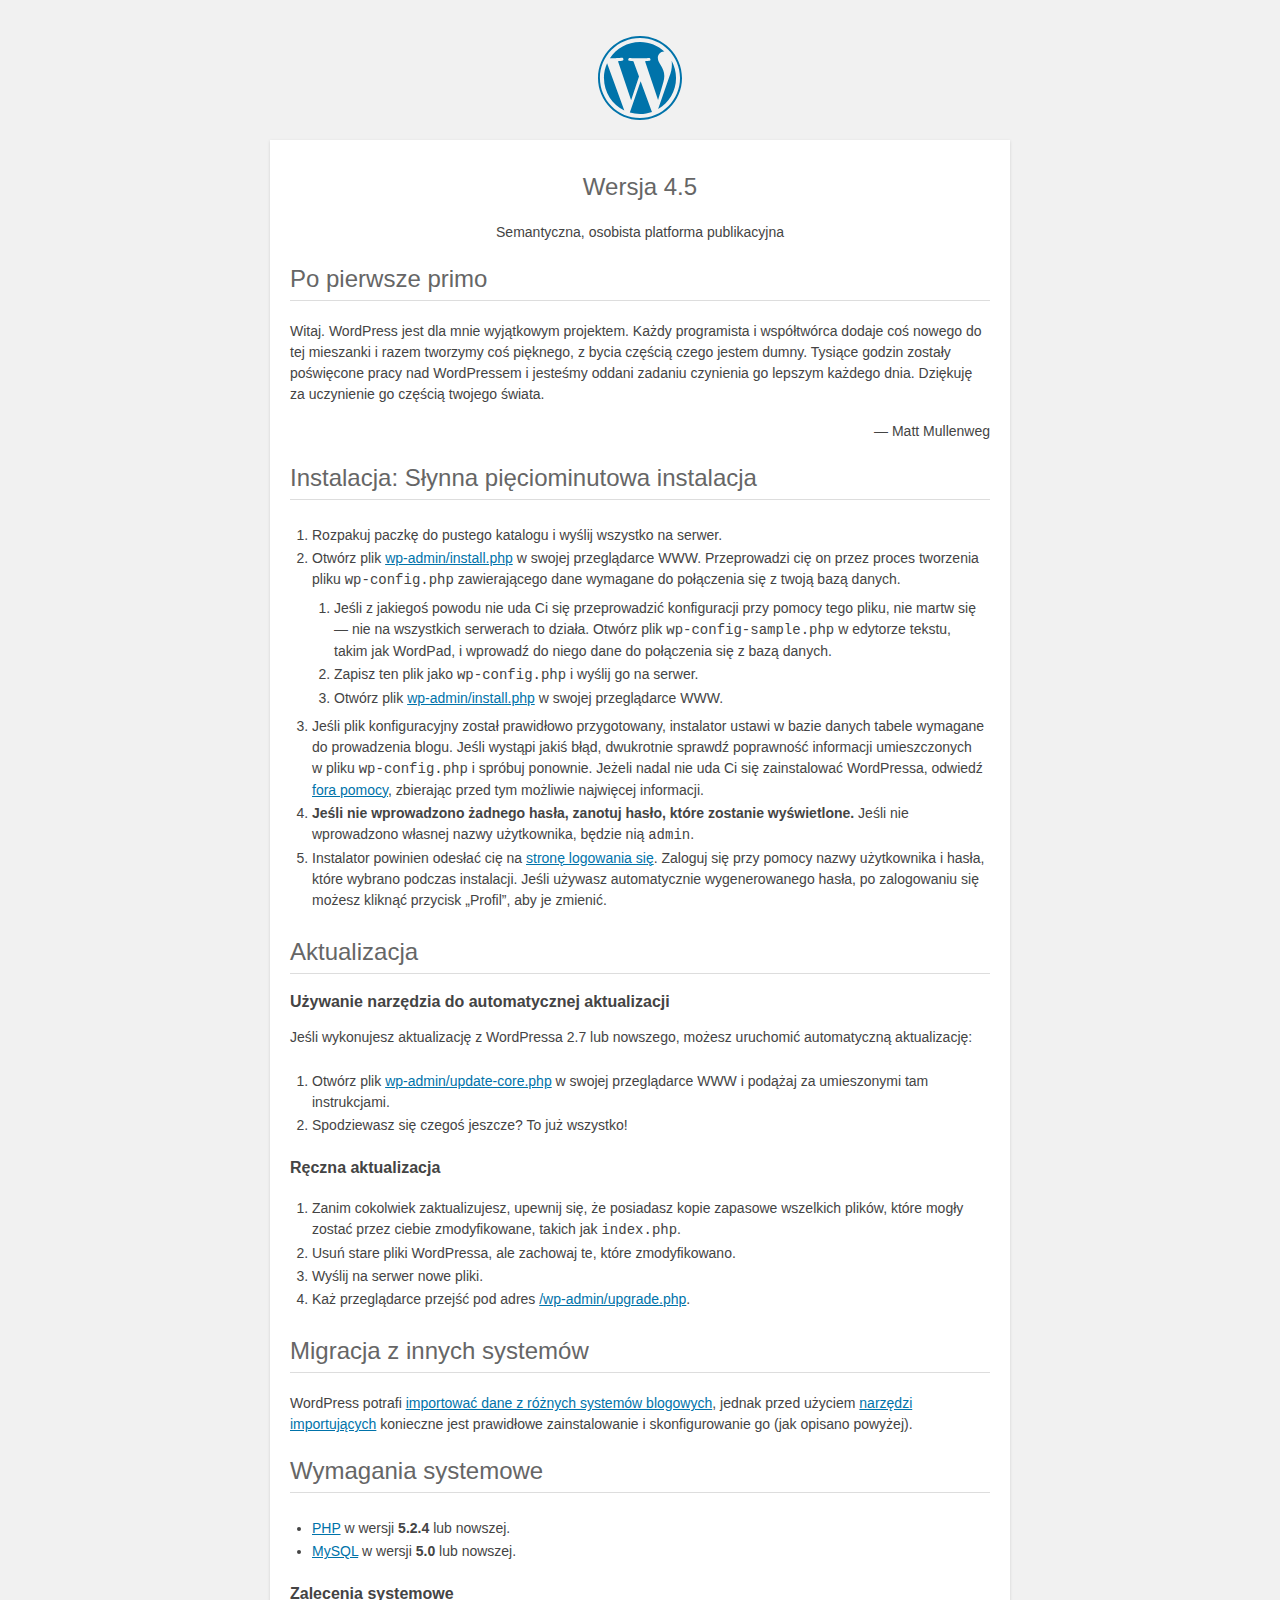
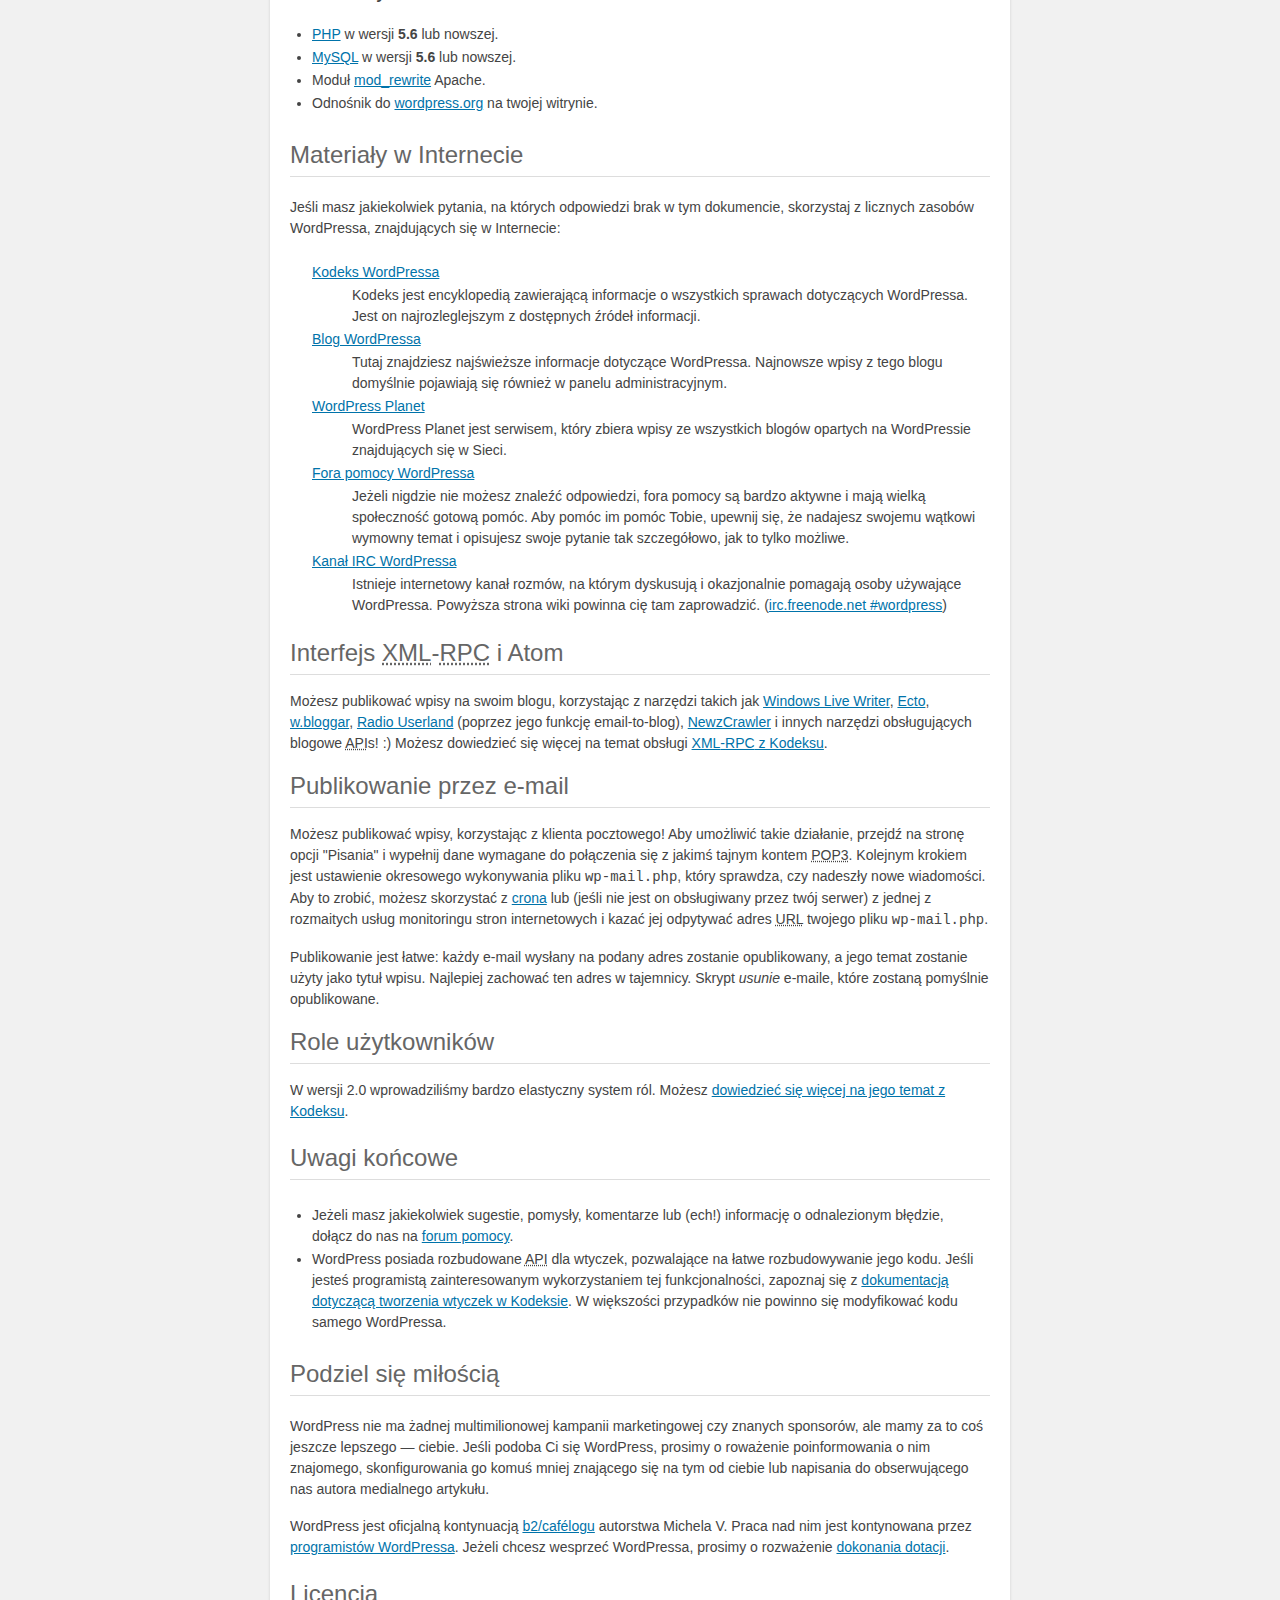
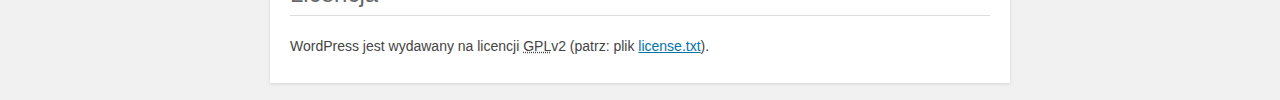
<file: readme.html>
<!DOCTYPE html>
<html>
<head>
	<meta name="viewport" content="width=device-width" />
	<meta http-equiv="Content-Type" content="text/html; charset=utf-8" />
	<title>WordPress &#8250; PrzeczytajMnie</title>
	<link rel="stylesheet" href="wp-admin/css/install.css?ver=20100228" type="text/css" />
</head>
<body>
<h1 id="logo">
	<a href="https://wordpress.org/"><img alt="WordPress" src="wp-admin/images/wordpress-logo.png" /></a>
	<br /> Wersja 4.5
</h1>
<p style="text-align: center">Semantyczna, osobista platforma publikacyjna</p>

<h2>Po pierwsze primo</h2>
<p>Witaj. WordPress jest dla mnie wyjątkowym projektem. Każdy programista i współtwórca dodaje coś nowego do tej mieszanki i razem tworzymy coś pięknego, z bycia częścią czego jestem dumny. Tysiące godzin zostały poświęcone pracy nad WordPressem i jesteśmy oddani zadaniu czynienia go lepszym każdego dnia. Dziękuję za uczynienie go częścią twojego świata.</p>
<p style="text-align: right">&#8212; Matt Mullenweg</p>

<h2>Instalacja: Słynna pięciominutowa instalacja</h2>
<ol>
	<li>Rozpakuj paczkę do pustego katalogu i wyślij wszystko na serwer.</li>
	<li>Otwórz plik <span class="file"><a href="wp-admin/install.php">wp-admin/install.php</a></span> w swojej przeglądarce WWW. Przeprowadzi cię on przez proces tworzenia pliku <code>wp-config.php</code> zawierającego dane wymagane do połączenia się z twoją bazą danych.</li>
		<ol>
			<li>Jeśli z jakiegoś powodu nie uda Ci się przeprowadzić konfiguracji przy pomocy tego pliku, nie martw się &mdash; nie na wszystkich serwerach to działa. Otwórz plik <code>wp-config-sample.php</code> w edytorze tekstu, takim jak WordPad, i wprowadź do niego dane do połączenia się z bazą danych.</li>
			<li>Zapisz ten plik jako <code>wp-config.php</code> i wyślij go na serwer.</li>
			<li>Otwórz plik <span class="file"><a href="wp-admin/install.php">wp-admin/install.php</a></span> w swojej przeglądarce WWW.</li>
		</ol>
	</li>
	<li>Jeśli plik konfiguracyjny został prawidłowo przygotowany, instalator ustawi w bazie danych tabele wymagane do prowadzenia blogu. Jeśli wystąpi jakiś błąd, dwukrotnie sprawdź poprawność informacji umieszczonych w pliku <code>wp-config.php</code> i spróbuj ponownie. Jeżeli nadal nie uda Ci się zainstalować WordPressa, odwiedź <a href="https://wordpress.org/support/" title="Pomoc dot. WordPressa">fora pomocy</a>, zbierając przed tym możliwie najwięcej informacji.</li>
	<li><strong>Jeśli nie wprowadzono żadnego hasła, zanotuj hasło, które zostanie wyświetlone.</strong> Jeśli nie wprowadzono własnej nazwy użytkownika, będzie nią <code>admin</code>.</li>
	<li>Instalator powinien odesłać cię na <a href="wp-login.php">stronę logowania się</a>. Zaloguj się przy pomocy nazwy użytkownika i hasła, które wybrano podczas instalacji. Jeśli używasz automatycznie wygenerowanego hasła, po zalogowaniu się możesz kliknąć przycisk &#8222;Profil&#8221;, aby je zmienić.</li>
</ol>

<h2>Aktualizacja</h2>
<h3>Używanie narzędzia do automatycznej aktualizacji</h3>
<p>Jeśli wykonujesz aktualizację z WordPressa 2.7 lub nowszego, możesz uruchomić automatyczną aktualizację:</p>
<ol>
	<li>Otwórz plik <span class="file"><a href="wp-admin/update-core.php">wp-admin/update-core.php</a></span> w swojej przeglądarce WWW i podążaj za umieszonymi tam instrukcjami.</li>
	<li>Spodziewasz się czegoś jeszcze? To już wszystko!</li>
</ol>

<h3>Ręczna aktualizacja</h3>
<ol>
	<li>Zanim cokolwiek zaktualizujesz, upewnij się, że posiadasz kopie zapasowe wszelkich plików, które mogły zostać przez ciebie zmodyfikowane, takich jak <code>index.php</code>.</li>
	<li>Usuń stare pliki WordPressa, ale zachowaj te, które zmodyfikowano.</li>
	<li>Wyślij na serwer nowe pliki.</li>
	<li>Każ przeglądarce przejść pod adres <span class="file"><a href="wp-admin/upgrade.php">/wp-admin/upgrade.php</a>.</span></li>
</ol>

<h2>Migracja z innych systemów</h2>
<p>WordPress potrafi <a href="https://codex.wordpress.org/Importing_Content">importować dane z różnych systemów blogowych</a>, jednak przed użyciem <a href="wp-admin/import.php" title="Importowanie do WordPressa">narzędzi importujących</a> konieczne jest prawidłowe zainstalowanie i skonfigurowanie go (jak opisano powyżej).</p>

<h2>Wymagania systemowe</h2>
<ul>
	<li><a href="http://php.net/">PHP</a> w wersji <strong>5.2.4</strong> lub nowszej.</li>
	<li><a href="http://www.mysql.com/">MySQL</a> w wersji <strong>5.0</strong> lub nowszej.</li>
</ul>

<h3>Zalecenia systemowe</h3>
<ul>
	<li><a href="http://php.net/">PHP</a> w wersji <strong>5.6</strong> lub nowszej.</li>
	<li><a href="http://www.mysql.com/">MySQL</a> w wersji <strong>5.6</strong> lub nowszej.</li>
	<li>Moduł <a href="http://httpd.apache.org/docs/2.2/mod/mod_rewrite.html">mod_rewrite</a> Apache.</li>
	<li>Odnośnik do <a href="https://wordpress.org/">wordpress.org</a> na twojej witrynie.</li>
</ul>

<h2>Materiały w Internecie</h2>
<p>Jeśli masz jakiekolwiek pytania, na których odpowiedzi brak w tym dokumencie, skorzystaj z licznych zasobów WordPressa, znajdujących się w Internecie:</p>
<dl>
	<dt><a href="https://codex.wordpress.org/">Kodeks WordPressa</a></dt>
		<dd>Kodeks jest encyklopedią zawierającą informacje o wszystkich sprawach dotyczących WordPressa. Jest on najrozleglejszym z dostępnych źródeł informacji.</dd>
	<dt><a href="https://wordpress.org/development/">Blog WordPressa</a></dt>
		<dd>Tutaj znajdziesz najświeższe informacje dotyczące WordPressa. Najnowsze wpisy z tego blogu domyślnie pojawiają się również w panelu administracyjnym.</dd>
	<dt><a href="https://planet.wordpress.org/">WordPress Planet</a></dt>
		<dd>WordPress Planet jest serwisem, który zbiera wpisy ze wszystkich blogów opartych na WordPressie znajdujących się w Sieci.</dd>
	<dt><a href="http://pl.forums.wordpress.org/">Fora pomocy WordPressa</a></dt>
		<dd>Jeżeli nigdzie nie możesz znaleźć odpowiedzi, fora pomocy są bardzo aktywne i mają wielką społeczność gotową pomóc. Aby pomóc im pomóc Tobie, upewnij się, że nadajesz swojemu wątkowi wymowny temat i opisujesz swoje pytanie tak szczegółowo, jak to tylko możliwe.</dd>
	<dt><a href="https://codex.wordpress.org/IRC">Kanał IRC WordPressa</a></dt>
		<dd>Istnieje internetowy kanał rozmów, na którym dyskusują i okazjonalnie pomagają osoby używające WordPressa. Powyższa strona wiki powinna cię tam zaprowadzić. (<a href="irc://irc.freenode.net/wordpress">irc.freenode.net #wordpress</a>)</dd>
</dl>

<h1>Interfejs <abbr title="eXtensible Markup Language">XML</abbr>-<abbr title="Remote Procedure Call">RPC</abbr> i Atom</h1>
<p>Możesz publikować wpisy na swoim blogu, korzystając z narzędzi takich jak <a href="http://download.live.com/writer">Windows Live Writer</a>, <a href="http://illuminex.com/ecto/">Ecto</a>, <a href="http://bloggar.com/">w.bloggar</a>, <a href="http://radio.userland.com/">Radio Userland</a> (poprzez jego funkcję email-to-blog), <a href="http://www.newzcrawler.com/">NewzCrawler</a> i innych narzędzi obsługujących blogowe <abbr title="application programming interface">API</abbr>s! :) Możesz dowiedzieć się więcej na temat obsługi <a href="http://codex.wordpress.org/XML-RPC_Support"><abbr>XML</abbr>-<abbr>RPC</abbr> z Kodeksu</a>.</p>

<h1>Publikowanie przez e-mail</h1>
<p>Możesz publikować wpisy, korzystając z klienta pocztowego! Aby umożliwić takie działanie, przejdź na stronę opcji &quot;Pisania&quot; i wypełnij dane wymagane do połączenia się z jakimś tajnym kontem <abbr title="Post Office Protocol, wersja 3.">POP3</abbr>. Kolejnym krokiem jest ustawienie okresowego wykonywania pliku <code>wp-mail.php</code>, który sprawdza, czy nadeszły nowe wiadomości. Aby to zrobić, możesz skorzystać z <a href="http://en.wikipedia.org/wiki/Cron">crona</a> lub (jeśli nie jest on obsługiwany przez twój serwer) z jednej z rozmaitych usług monitoringu stron internetowych i kazać jej odpytywać adres <abbr title="Uniform Resource Locator">URL</abbr> twojego pliku <code>wp-mail.php</code>.</p>
<p>Publikowanie jest łatwe: każdy e-mail wysłany na podany adres zostanie opublikowany, a jego temat zostanie użyty jako tytuł wpisu. Najlepiej zachować ten adres w tajemnicy. Skrypt <em>usunie</em> e-maile, które zostaną pomyślnie opublikowane.</p>

<h1>Role użytkowników</h1>
<p>W wersji 2.0 wprowadziliśmy bardzo elastyczny system ról. Możesz <a href="http://codex.wordpress.org/Roles_and_Capabilities" title="Role i uprawnienia w WordPressie">dowiedzieć się więcej na jego temat z Kodeksu</a>.</p>

<h2>Uwagi końcowe</h2>
<ul>
	<li>Jeżeli masz jakiekolwiek sugestie, pomysły, komentarze lub (ech!) informację o odnalezionym błędzie, dołącz do nas na <a href="https://wordpress.org/support/">forum pomocy</a>.</li>
	<li>WordPress posiada rozbudowane <abbr title="application programming interface">API</abbr> dla wtyczek, pozwalające na łatwe rozbudowywanie jego kodu. Jeśli jesteś programistą zainteresowanym wykorzystaniem tej funkcjonalności, zapoznaj się z <a href="https://codex.wordpress.org/Plugin_API" title="API dla wtyczek WordPressa">dokumentacją dotyczącą tworzenia wtyczek w Kodeksie</a>. W większości przypadków nie powinno się modyfikować kodu samego WordPressa.</li>
</ul>

<h2>Podziel się miłością</h2>
<p>WordPress nie ma żadnej multimilionowej kampanii marketingowej czy znanych sponsorów, ale mamy za to coś jeszcze lepszego &#8212; ciebie. Jeśli podoba Ci się WordPress, prosimy o roważenie poinformowania o nim znajomego, skonfigurowania go komuś mniej znającego się na tym od ciebie lub napisania do obserwującego nas autora medialnego artykułu.</p>

<p>WordPress jest oficjalną kontynuacją <a href="http://cafelog.com/">b2/caf&#233;logu</a> autorstwa Michela V. Praca nad nim jest kontynowana przez <a href="https://wordpress.org/about/">programistów WordPressa</a>. Jeżeli chcesz wesprzeć WordPressa, prosimy o rozważenie <a href="https://wordpress.org/donate/" title="Dokonaj dotacji na rzecz WordPressa">dokonania dotacji</a>.</p>

<h2>Licencja</h2>
<p>WordPress jest wydawany na licencji <abbr title="GNU Public License">GPL</abbr>v2 (patrz: plik <a href="license.txt">license.txt</a>).</p>

</body>
</html>
</file>
<file: wp-admin/css/install.css>
html {
	background: #f1f1f1;
	margin: 0 20px;
}

body {
	background: #fff;
	color: #444;
	font-family: "Open Sans", sans-serif;
	margin: 140px auto 25px;
	padding: 20px 20px 10px 20px;
	max-width: 700px;
	-webkit-font-smoothing: subpixel-antialiased;
	-webkit-box-shadow: 0 1px 3px rgba(0,0,0,0.13);
	box-shadow: 0 1px 3px rgba(0,0,0,0.13);
}

a {
	color: #0073aa;
}

a:hover,
a:active {
	color: #00a0d2;
}

a:focus {
	color: #124964;
	-webkit-box-shadow:
		0 0 0 1px #5b9dd9,
		0 0 2px 1px rgba(30, 140, 190, .8);
	box-shadow:
		0 0 0 1px #5b9dd9,
		0 0 2px 1px rgba(30, 140, 190, .8);
}

.ie8 a:focus {
	outline: #5b9dd9 solid 1px;
}

h1, h2 {
	border-bottom: 1px solid #ddd;
	clear: both;
	color: #666;
	font-size: 24px;
	padding: 0;
	padding-bottom: 7px;
	font-weight: normal;
}

h3 {
	font-size: 16px;
}

p, li, dd, dt {
	padding-bottom: 2px;
	font-size: 14px;
	line-height: 1.5;
}

code, .code {
	font-family: Consolas, Monaco, monospace;
}

ul, ol, dl {
	padding: 5px 5px 5px 22px;
}

a img {
	border:0
}
abbr {
	border: 0;
	font-variant: normal;
}

fieldset {
	border: 0;
	padding: 0;
	margin: 0;
}

label {
	cursor: pointer;
}

#logo {
	margin: 6px 0 14px 0;
	padding: 0 0 7px 0;
	border-bottom: none;
	text-align:center
}
#logo a {
	background-image: url(../images/w-logo-blue.png?ver=20131202);
	background-image: none, url(../images/wordpress-logo.svg?ver=20131107);
	-webkit-background-size: 84px;
	background-size: 84px;
	background-position: center top;
	background-repeat: no-repeat;
	color: #444; /* same as login.css */
	height: 84px;
	font-size: 20px;
	font-weight: normal;
	line-height: 1.3em;
	margin: -130px auto 25px;
	padding: 0;
	text-decoration: none;
	width: 84px;
	text-indent: -9999px;
	outline: none;
	overflow: hidden;
	display: block;
}

#logo a:focus {
	-webkit-box-shadow: none;
	box-shadow: none;
}

.step {
	margin: 20px 0 15px;
}
.step, th {
	text-align: left;
	padding: 0;
}
.language-chooser.wp-core-ui .step .button.button-large {
	height: 36px;
	font-size: 14px;
	line-height: 33px;
	vertical-align: middle;
}
textarea {
	border: 1px solid #ddd;
	font-family: "Open Sans", sans-serif;
	width: 100%;
	-webkit-box-sizing: border-box;
	-moz-box-sizing: border-box;
	box-sizing: border-box;
}

.form-table {
	border-collapse: collapse;
	margin-top: 1em;
	width: 100%;
}

.form-table td {
	margin-bottom: 9px;
	padding: 10px 20px 10px 0;
	font-size: 14px;
	vertical-align: top
}

.form-table th {
	font-size: 14px;
	text-align: left;
	padding: 10px 20px 10px 0;
	width: 140px;
	vertical-align: top;
}

.form-table code {
	line-height: 18px;
	font-size: 14px;
}

.form-table p {
	margin: 4px 0 0 0;
	font-size: 11px;
}

.form-table input {
	line-height: 20px;
	font-size: 15px;
	padding: 3px 5px;
	border: 1px solid #ddd;
	-webkit-box-shadow: inset 0 1px 2px rgba(0,0,0,0.07);
	box-shadow: inset 0 1px 2px rgba(0,0,0,0.07);
}

input,
submit {
	font-family: "Open Sans", sans-serif;
}

.form-table input[type=text],
.form-table input[type=email],
.form-table input[type=url],
.form-table input[type=password] {
	width: 206px;
}

.form-table th p {
	font-weight: normal;
}

.form-table.install-success th,
.form-table.install-success td {
	vertical-align: middle;
	padding: 16px 20px 16px 0;
}

.form-table.install-success td p {
	margin: 0;
	font-size: 14px;
}

.form-table.install-success td code {
	margin: 0;
	font-size: 18px;
}

#error-page {
	margin-top: 50px;
}

#error-page p {
	font-size: 14px;
	line-height: 18px;
	margin: 25px 0 20px;
}

#error-page code, .code {
	font-family: Consolas, Monaco, monospace;
}

.wp-hide-pw > .dashicons {
	line-height: inherit;
}

#pass-strength-result {
	background-color: #eee;
	border: 1px solid #ddd;
	color: #23282d;
	margin: -2px 5px 5px 0px;
	padding: 3px 5px;
	text-align: center;
	width: 218px;
	-webkit-box-sizing: border-box;
	-moz-box-sizing: border-box;
	box-sizing: border-box;
	opacity: 0;
}

#pass-strength-result.short {
	background-color: #f1adad;
	border-color: #e35b5b;
	opacity: 1;
}

#pass-strength-result.bad {
	background-color: #fbc5a9;
	border-color: #f78b53;
	opacity: 1;
}

#pass-strength-result.good {
	background-color: #ffe399;
	border-color: #ffc733;
	opacity: 1;
}

#pass-strength-result.strong {
	background-color: #c1e1b9;
	border-color: #83c373;
	opacity: 1;
}

#pass1.short, #pass1-text.short {
	border-color: #e35b5b;
}

#pass1.bad, #pass1-text.bad {
	border-color: #f78b53;
}

#pass1.good, #pass1-text.good {
	border-color: #ffc733;
}

#pass1.strong, #pass1-text.strong {
	border-color: #83c373;
}

.pw-weak {
	display: none;
}

.message {
	border-left: 4px solid #dc3232;
	padding: .7em .6em;
	background-color: #fbeaea;
}

/* rtl:ignore */
#dbname,
#uname,
#pwd,
#dbhost,
#prefix,
#user_login,
#admin_email,
#pass1,
#pass2 {
	direction: ltr;
}

#pass1-text,
.show-password #pass1 {
	display: none;
}

.show-password #pass1-text
{
	display: inline-block;
}

.form-table span.description.important {
	font-size: 12px;
}


/* localization */
body.rtl,
.rtl textarea,
.rtl input,
.rtl submit {
	font-family: Tahoma, sans-serif;
}

:lang(he-il) body.rtl,
:lang(he-il) .rtl textarea,
:lang(he-il) .rtl input,
:lang(he-il) .rtl submit {
	font-family: Arial, sans-serif;
}

@media only screen and (max-width: 799px) {
	body {
		margin-top: 115px;
	}
	#logo a {
		margin: -125px auto 30px;
	}
}

@media screen and ( max-width: 782px ) {

	.form-table {
		margin-top: 0;
	}

	.form-table th,
	.form-table td {
		display: block;
		width: auto;
		vertical-align: middle;
	}

	.form-table th {
		padding: 20px 0 0;
	}

	.form-table td {
		padding: 5px 0;
		border: 0;
		margin: 0;
	}

	textarea,
	input {
		font-size: 16px;
	}

	.form-table td input[type="text"],
	.form-table td input[type="email"],
	.form-table td input[type="url"],
	.form-table td input[type="password"],
	.form-table td select,
	.form-table td textarea,
	.form-table span.description {
		width: 100%;
		font-size: 16px;
		line-height: 1.5;
		padding: 7px 10px;
		display: block;
		max-width: none;
		-webkit-box-sizing: border-box;
		-moz-box-sizing: border-box;
		box-sizing: border-box;
	}

}

body.language-chooser {
	max-width: 300px;
}

.language-chooser select {
	padding: 8px;
	width: 100%;
	display: block;
	border: 1px solid #ddd;
	background-color: #fff;
	color: #32373c;
	font-size: 16px;
	font-family: Arial, sans-serif;
	font-weight: normal;
}

.language-chooser p {
	text-align: right;
}

.screen-reader-input,
.screen-reader-text {
	position: absolute;
	margin: -1px;
	padding: 0;
	height: 1px;
	width: 1px;
	overflow: hidden;
	clip: rect(0 0 0 0);
	border: 0;
}

.spinner {
	background: url(../images/spinner.gif) no-repeat;
	-webkit-background-size: 20px 20px;
	background-size: 20px 20px;
	visibility: hidden;
	opacity: 0.7;
	filter: alpha(opacity=70);
	width: 20px;
	height: 20px;
	margin: 2px 5px 0;
}

.step .spinner {
	display: inline-block;
	vertical-align: middle;
	margin-right: 15px;
}

.button-secondary.hide-if-no-js,
.hide-if-no-js {
	display: none;
}

/**
 * HiDPI Displays
 */
@media print,
  (-webkit-min-device-pixel-ratio: 1.25),
  (min-resolution: 120dpi) {

	.spinner {
		background-image: url(../images/spinner-2x.gif);
	}

}
</file>
